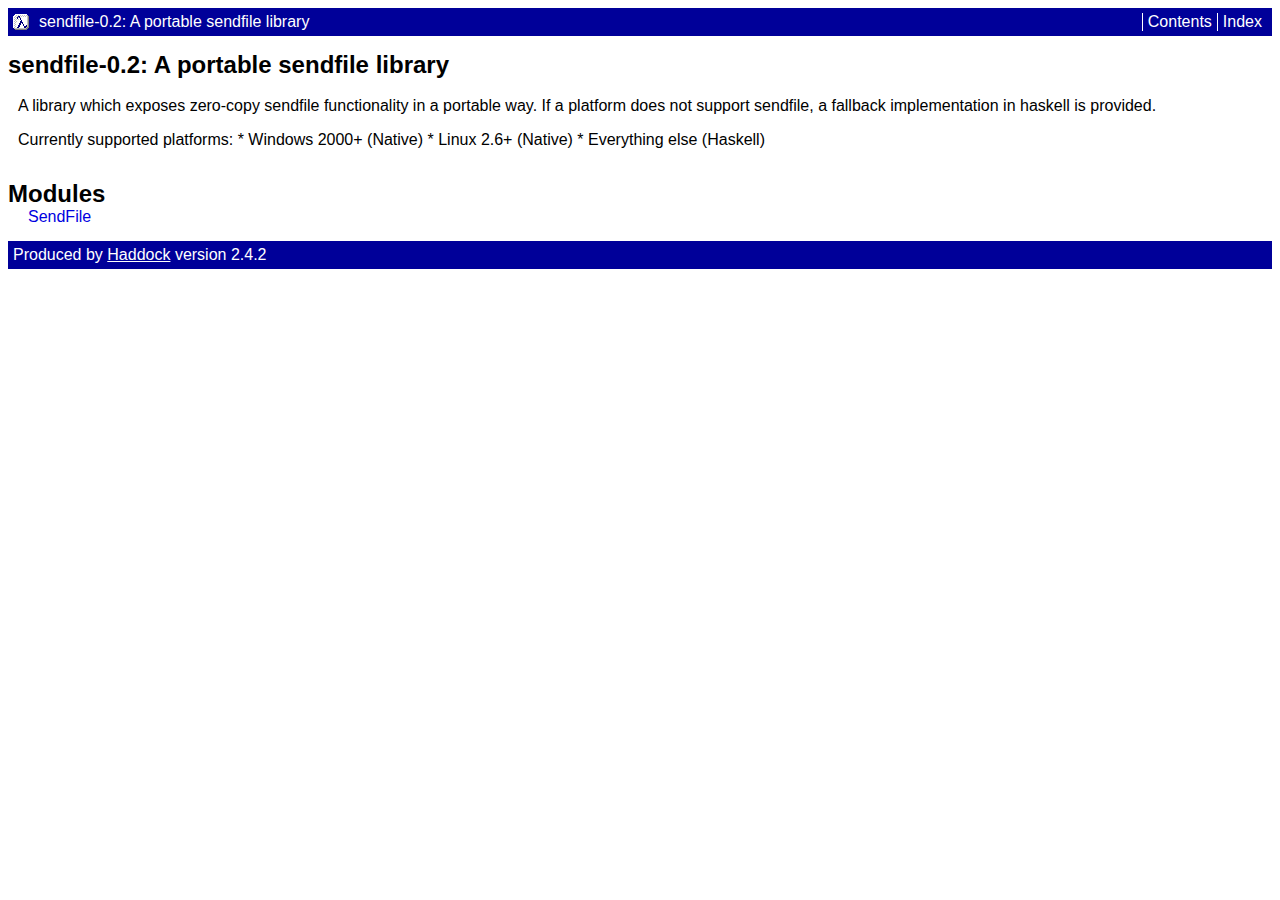
<file: doc/html/sendfile/index.html>
<!DOCTYPE HTML PUBLIC "-//W3C//DTD HTML 4.01 Transitional//EN" "http://www.w3.org/TR/html4/loose.dtd">
<!--Rendered using the Haskell Html Library v0.2-->
<HTML
><HEAD
><META HTTP-EQUIV="Content-Type" CONTENT="text/html; charset=UTF-8"
><TITLE
>sendfile-0.2: A portable sendfile library</TITLE
><LINK HREF="haddock.css" REL="stylesheet" TYPE="text/css"
><SCRIPT SRC="haddock-util.js" TYPE="text/javascript"
></SCRIPT
></HEAD
><BODY
><TABLE CLASS="vanilla" CELLSPACING="0" CELLPADDING="0"
><TR
><TD CLASS="topbar"
><TABLE CLASS="vanilla" CELLSPACING="0" CELLPADDING="0"
><TR
><TD
><IMG SRC="haskell_icon.gif" WIDTH="16" HEIGHT="16" ALT=" "
></TD
><TD CLASS="title"
>sendfile-0.2: A portable sendfile library</TD
><TD CLASS="topbut"
><A HREF="index.html"
>Contents</A
></TD
><TD CLASS="topbut"
><A HREF="doc-index.html"
>Index</A
></TD
></TR
></TABLE
></TD
></TR
><TR
><TD CLASS="section1"
>sendfile-0.2: A portable sendfile library</TD
></TR
><TR
><TD CLASS="doc"
><P
>A library which exposes zero-copy sendfile functionality in a portable way. If a platform does not support sendfile, a fallback implementation in haskell is provided.
</P
><P
>Currently supported platforms:
* Windows 2000+ (Native)
* Linux 2.6+ (Native)
* Everything else (Haskell)
</P
></TD
></TR
><TR
><TD CLASS="section1"
>Modules</TD
></TR
><TR
><TD
><TABLE CLASS="vanilla2" CELLSPACING="0" CELLPADDING="0"
><TR
><TD STYLE="padding-left: 1.25em;width: 50em"
><A HREF="SendFile.html"
>SendFile</A
></TD
><TD
></TD
><TD
></TD
></TR
></TABLE
></TD
></TR
><TR
><TD CLASS="s15"
></TD
></TR
><TR
><TD CLASS="botbar"
>Produced by <A HREF="http://www.haskell.org/haddock/"
>Haddock</A
> version 2.4.2</TD
></TR
></TABLE
></BODY
></HTML
>
</file>
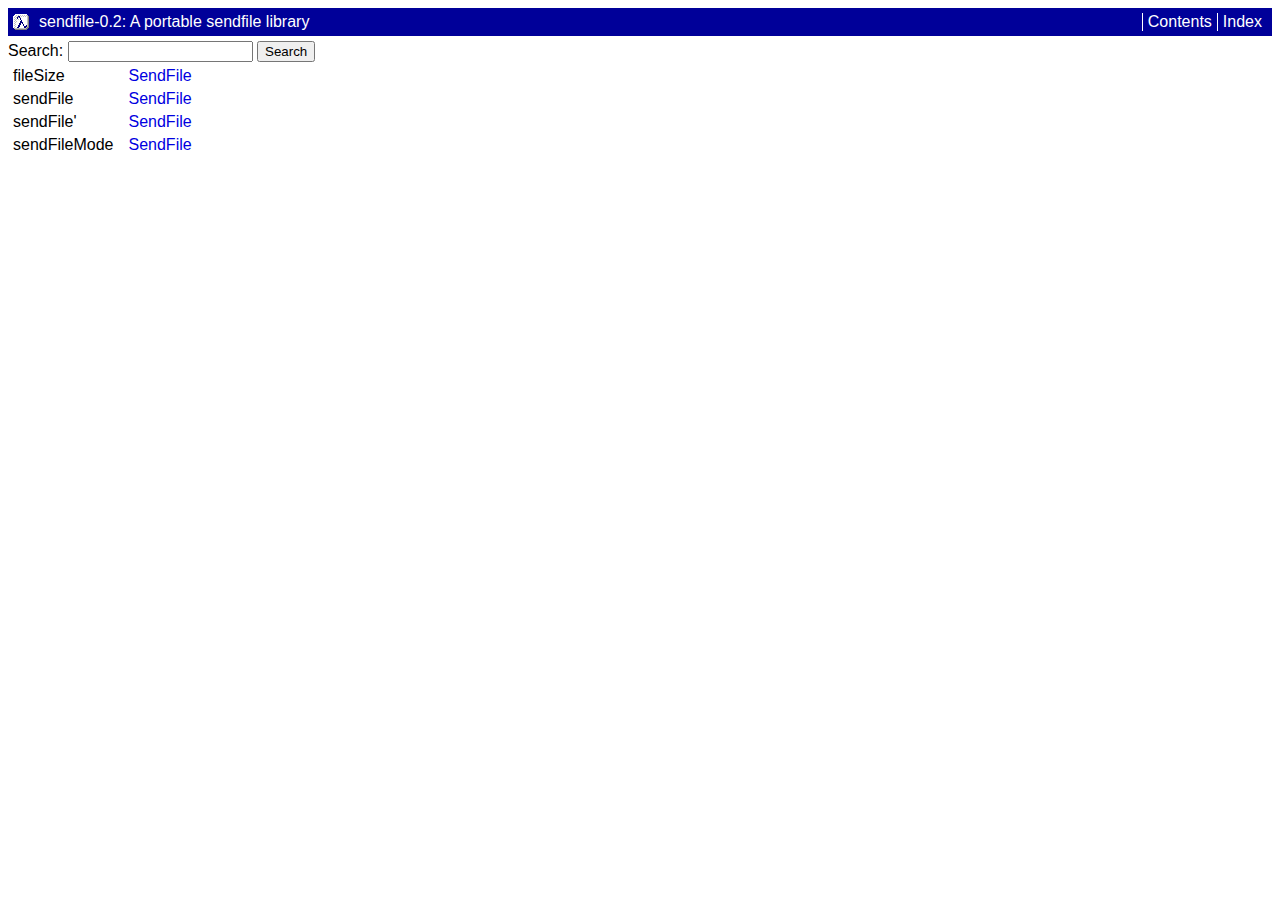
<file: doc/html/sendfile/doc-index.html>
<!DOCTYPE HTML PUBLIC "-//W3C//DTD HTML 4.01 Transitional//EN" "http://www.w3.org/TR/html4/loose.dtd">
<!--Rendered using the Haskell Html Library v0.2-->
<HTML
><HEAD
><META HTTP-EQUIV="Content-Type" CONTENT="text/html; charset=UTF-8"
><TITLE
>sendfile-0.2: A portable sendfile library (Index)</TITLE
><LINK HREF="haddock.css" REL="stylesheet" TYPE="text/css"
><SCRIPT SRC="haddock-util.js" TYPE="text/javascript"
></SCRIPT
></HEAD
><BODY
><TABLE CLASS="vanilla" CELLSPACING="0" CELLPADDING="0"
><TR
><TD CLASS="topbar"
><TABLE CLASS="vanilla" CELLSPACING="0" CELLPADDING="0"
><TR
><TD
><IMG SRC="haskell_icon.gif" WIDTH="16" HEIGHT="16" ALT=" "
></TD
><TD CLASS="title"
>sendfile-0.2: A portable sendfile library</TD
><TD CLASS="topbut"
><A HREF="index.html"
>Contents</A
></TD
><TD CLASS="topbut"
><A HREF="doc-index.html"
>Index</A
></TD
></TR
></TABLE
></TD
></TR
><TR
><TD COLSPAN="2" STYLE="padding-top:5px;"
><FORM onsubmit="full_search(); return false;" ACTION=""
>Search: <INPUT ID="searchbox" onkeyup="quick_search()"
> <INPUT VALUE="Search" TYPE="submit"
> <SPAN ID="searchmsg"
> </SPAN
></FORM
></TD
></TR
><TR
><TD
><TABLE ID="indexlist" CELLPADDING="0" CELLSPACING="5"
><TR CLASS="indexrow"
><TD CLASS="indexentry"
>fileSize</TD
><TD CLASS="indexlinks"
><A HREF="SendFile.html#v%3AfileSize"
>SendFile</A
></TD
></TR
><TR CLASS="indexrow"
><TD CLASS="indexentry"
>sendFile</TD
><TD CLASS="indexlinks"
><A HREF="SendFile.html#v%3AsendFile"
>SendFile</A
></TD
></TR
><TR CLASS="indexrow"
><TD CLASS="indexentry"
>sendFile'</TD
><TD CLASS="indexlinks"
><A HREF="SendFile.html#v%3AsendFile%27"
>SendFile</A
></TD
></TR
><TR CLASS="indexrow"
><TD CLASS="indexentry"
>sendFileMode</TD
><TD CLASS="indexlinks"
><A HREF="SendFile.html#v%3AsendFileMode"
>SendFile</A
></TD
></TR
></TABLE
></TD
></TR
></TABLE
></BODY
></HTML
>
</file>
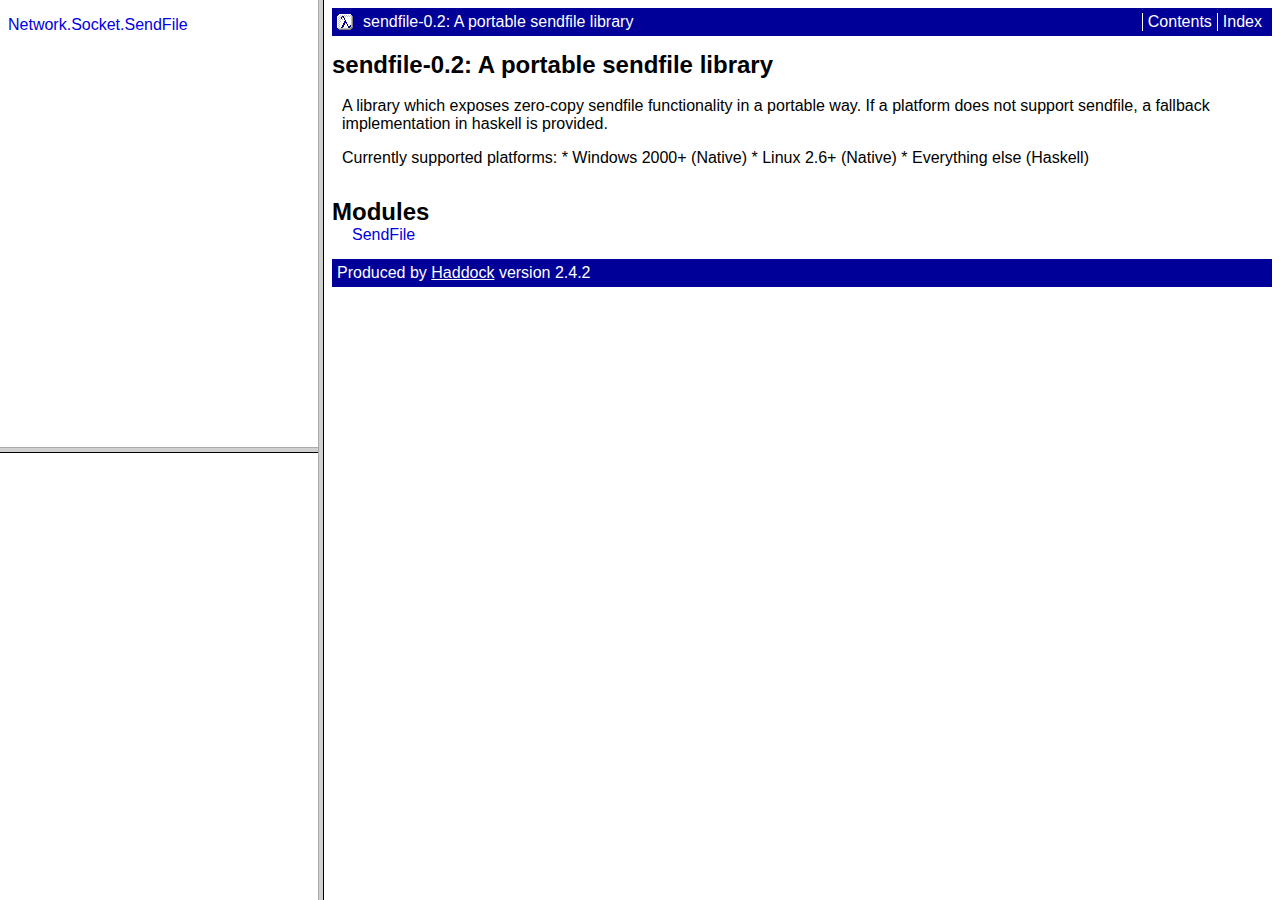
<file: doc/html/sendfile/frames.html>
<html>
<head>
<script type="text/javascript"><!--
/*

  The synopsis frame needs to be updated using javascript, so we hide
  it by default and only show it if javascript is enabled.

  TODO: provide some means to disable it.
*/
function load() {
  var d = document.getElementById("inner-fs");
  d.rows = "50%,50%";
}
--></script>
<frameset id="outer-fs" cols="25%,75%" onload="load()">
  <frameset id="inner-fs" rows="100%,0%">

    <frame src="index-frames.html" name="modules">
    <frame src="" name="synopsis">

  </frameset>
  <frame src="index.html" name="main">

</frameset>

</html>
</file>
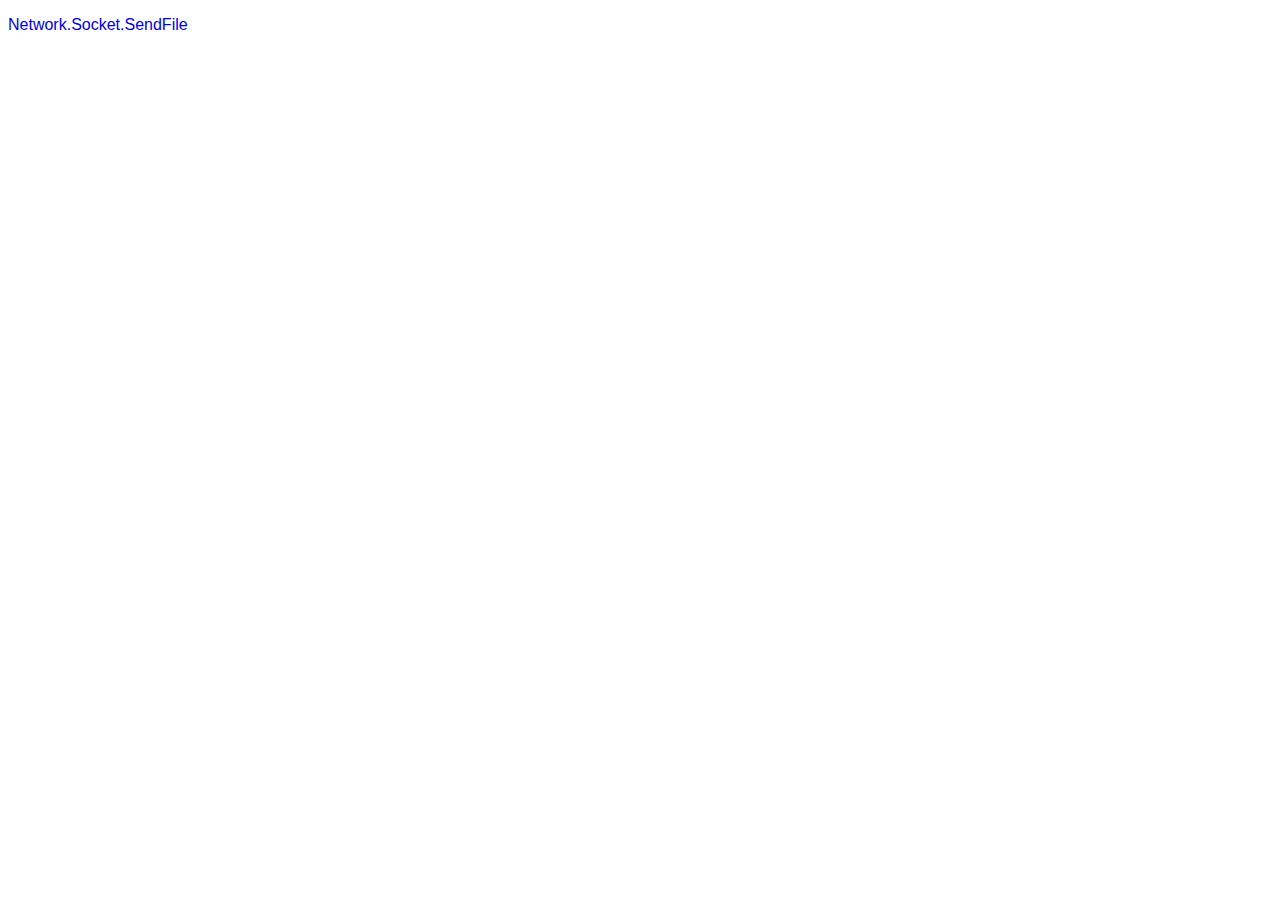
<file: doc/html/sendfile/index-frames.html>
<!DOCTYPE HTML PUBLIC "-//W3C//DTD HTML 4.01 Transitional//EN" "http://www.w3.org/TR/html4/loose.dtd">
<!--Rendered using the Haskell Html Library v0.2-->
<HTML
><HEAD
><META HTTP-EQUIV="Content-Type" CONTENT="text/html; charset=UTF-8"
><TITLE
>sendfile-0.2: A portable sendfile library</TITLE
><LINK HREF="haddock.css" REL="stylesheet" TYPE="text/css"
><SCRIPT SRC="haddock-util.js" TYPE="text/javascript"
></SCRIPT
></HEAD
><BODY
><TABLE CLASS="vanilla" CELLSPACING="0" CELLPADDING="0"
><P
><A HREF="Network-Socket-SendFile.html" TARGET="main"
>Network.Socket.SendFile</A
><BR
></P
></TABLE
></BODY
></HTML
>
</file>
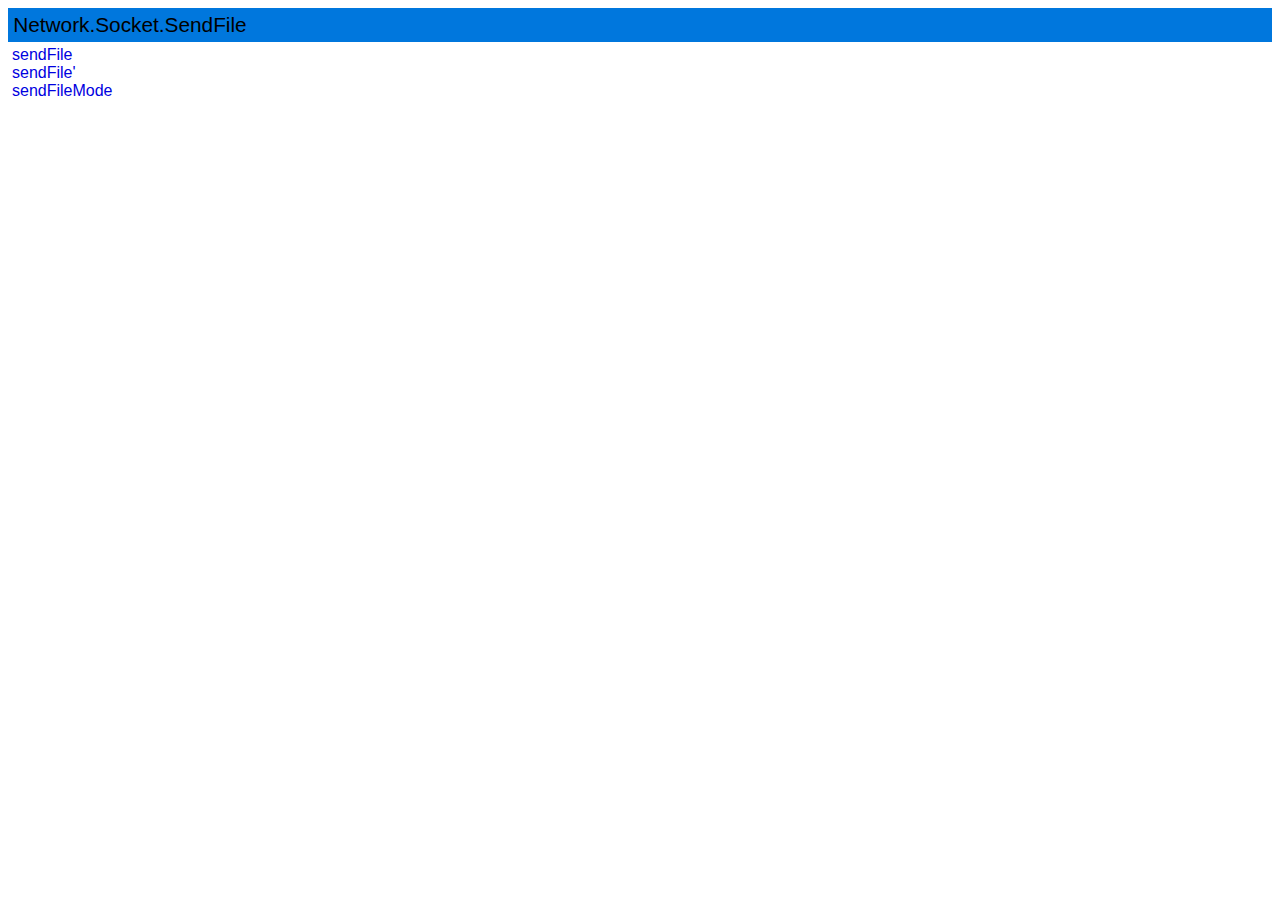
<file: doc/html/sendfile/mini_Network-Socket-SendFile.html>
<!DOCTYPE HTML PUBLIC "-//W3C//DTD HTML 4.01 Transitional//EN" "http://www.w3.org/TR/html4/loose.dtd">
<!--Rendered using the Haskell Html Library v0.2-->
<HTML
><HEAD
><META HTTP-EQUIV="Content-Type" CONTENT="text/html; charset=UTF-8"
><TITLE
>Network.Socket.SendFile</TITLE
><LINK HREF="haddock.css" REL="stylesheet" TYPE="text/css"
><SCRIPT SRC="haddock-util.js" TYPE="text/javascript"
></SCRIPT
></HEAD
><BODY
><DIV CLASS="outer"
><DIV CLASS="mini-topbar"
>Network.Socket.SendFile</DIV
><DIV CLASS="mini-synopsis"
><DIV CLASS="decl"
><A HREF="Network-Socket-SendFile.html#v%3AsendFile" TARGET="main"
>sendFile</A
></DIV
> <DIV CLASS="decl"
><A HREF="Network-Socket-SendFile.html#v%3AsendFile%27" TARGET="main"
>sendFile'</A
></DIV
> <DIV CLASS="decl"
><A HREF="Network-Socket-SendFile.html#v%3AsendFileMode" TARGET="main"
>sendFileMode</A
></DIV
></DIV
></DIV
></BODY
></HTML
>
</file>
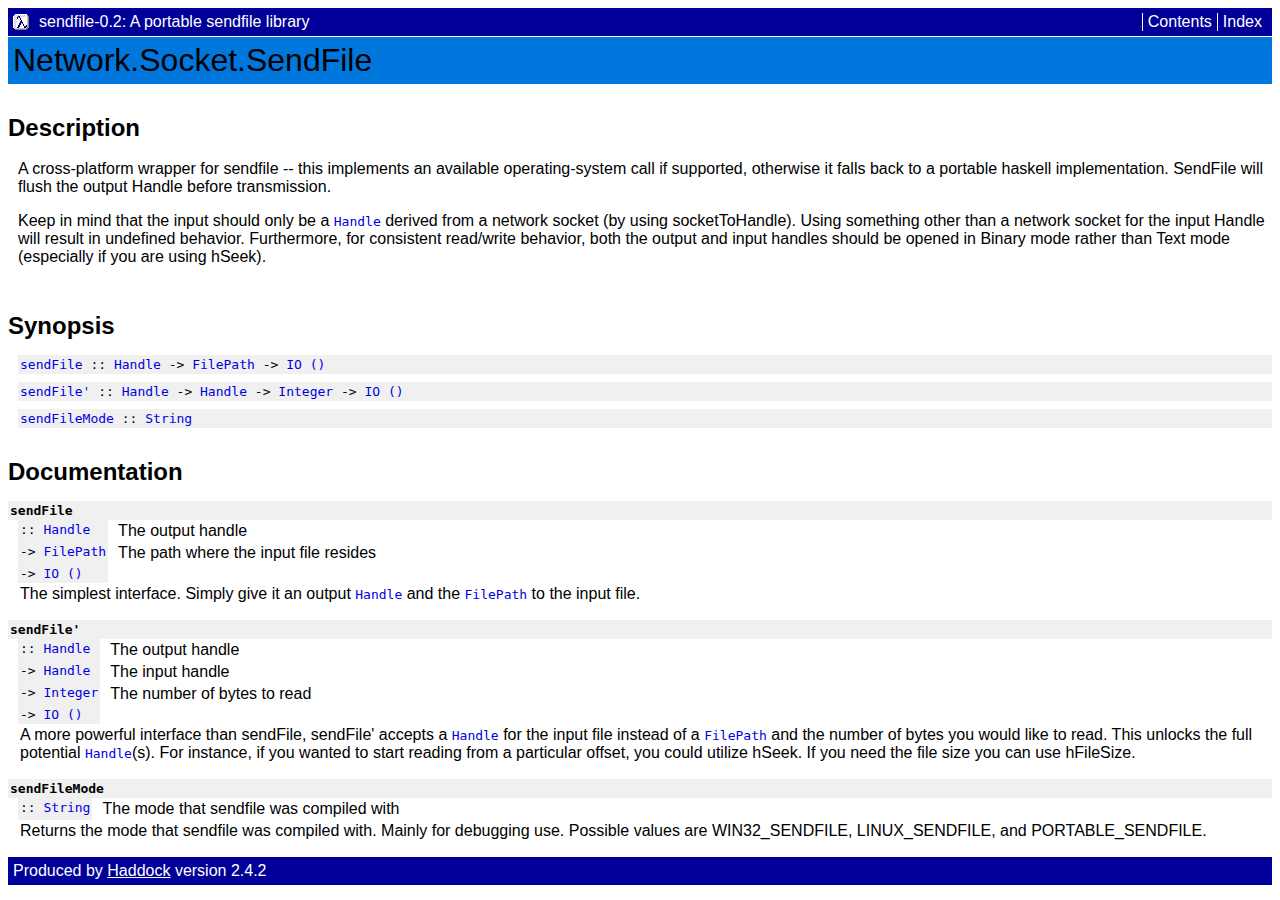
<file: doc/html/sendfile/Network-Socket-SendFile.html>
<!DOCTYPE HTML PUBLIC "-//W3C//DTD HTML 4.01 Transitional//EN" "http://www.w3.org/TR/html4/loose.dtd">
<!--Rendered using the Haskell Html Library v0.2-->
<HTML
><HEAD
><META HTTP-EQUIV="Content-Type" CONTENT="text/html; charset=UTF-8"
><TITLE
>Network.Socket.SendFile</TITLE
><LINK HREF="haddock.css" REL="stylesheet" TYPE="text/css"
><SCRIPT SRC="haddock-util.js" TYPE="text/javascript"
></SCRIPT
><SCRIPT TYPE="text/javascript"
>window.onload = function () {setSynopsis("mini_Network-Socket-SendFile.html")};</SCRIPT
></HEAD
><BODY
><TABLE CLASS="vanilla" CELLSPACING="0" CELLPADDING="0"
><TR
><TD CLASS="topbar"
><TABLE CLASS="vanilla" CELLSPACING="0" CELLPADDING="0"
><TR
><TD
><IMG SRC="haskell_icon.gif" WIDTH="16" HEIGHT="16" ALT=" "
></TD
><TD CLASS="title"
>sendfile-0.2: A portable sendfile library</TD
><TD CLASS="topbut"
><A HREF="index.html"
>Contents</A
></TD
><TD CLASS="topbut"
><A HREF="doc-index.html"
>Index</A
></TD
></TR
></TABLE
></TD
></TR
><TR
><TD CLASS="modulebar"
><TABLE CLASS="vanilla" CELLSPACING="0" CELLPADDING="0"
><TR
><TD
><FONT SIZE="6"
>Network.Socket.SendFile</FONT
></TD
></TR
></TABLE
></TD
></TR
><TR
><TD CLASS="s15"
></TD
></TR
><TR
><TD CLASS="section1"
>Description</TD
></TR
><TR
><TD CLASS="doc"
><P
>A cross-platform wrapper for sendfile -- this implements an available operating-system call if supported, otherwise it falls back to a portable haskell implementation. SendFile will flush the output Handle before transmission.
</P
><P
>Keep in mind that the input should only be a <TT
><A HREF="$httptopdir/doc/libraries/base/System-IO.html#t%3AHandle"
>Handle</A
></TT
> derived from a network socket (by using socketToHandle). Using something other than a network socket for the input Handle will result in undefined behavior. Furthermore, for consistent read/write behavior, both the output and input handles should be opened in Binary mode rather than Text mode (especially if you are using hSeek).
</P
></TD
></TR
><TR
><TD CLASS="s15"
></TD
></TR
><TR
><TD CLASS="section1"
>Synopsis</TD
></TR
><TR
><TD CLASS="s15"
></TD
></TR
><TR
><TD CLASS="body"
><TABLE CLASS="vanilla" CELLSPACING="0" CELLPADDING="0"
><TR
><TD CLASS="decl"
><A HREF="#v%3AsendFile"
>sendFile</A
> :: <A HREF="$httptopdir/doc/libraries/base/System-IO.html#t%3AHandle"
>Handle</A
> -&gt; <A HREF="$httptopdir/doc/libraries/base/System-IO.html#t%3AFilePath"
>FilePath</A
> -&gt; <A HREF="$httptopdir/doc/libraries/base/System-IO.html#t%3AIO"
>IO</A
> <A HREF="$httptopdir/doc/libraries/ghc-prim/GHC-Unit.html#t%3A%28%29"
>()</A
></TD
></TR
><TR
><TD CLASS="s8"
></TD
></TR
><TR
><TD CLASS="decl"
><A HREF="#v%3AsendFile%27"
>sendFile'</A
> :: <A HREF="$httptopdir/doc/libraries/base/System-IO.html#t%3AHandle"
>Handle</A
> -&gt; <A HREF="$httptopdir/doc/libraries/base/System-IO.html#t%3AHandle"
>Handle</A
> -&gt; <A HREF="$httptopdir/doc/libraries/integer/GHC-Integer.html#t%3AInteger"
>Integer</A
> -&gt; <A HREF="$httptopdir/doc/libraries/base/System-IO.html#t%3AIO"
>IO</A
> <A HREF="$httptopdir/doc/libraries/ghc-prim/GHC-Unit.html#t%3A%28%29"
>()</A
></TD
></TR
><TR
><TD CLASS="s8"
></TD
></TR
><TR
><TD CLASS="decl"
><A HREF="#v%3AsendFileMode"
>sendFileMode</A
> :: <A HREF="$httptopdir/doc/libraries/base/Data-Char.html#t%3AString"
>String</A
></TD
></TR
></TABLE
></TD
></TR
><TR
><TD CLASS="s15"
></TD
></TR
><TR
><TD CLASS="section1"
>Documentation</TD
></TR
><TR
><TD CLASS="s15"
></TD
></TR
><TR
><TD CLASS="decl"
><A NAME="v:sendFile"
><A NAME="v%3AsendFile"
></A
></A
><B
>sendFile</B
></TD
></TR
><TR
><TD CLASS="body"
><TABLE CLASS="vanilla" CELLSPACING="0" CELLPADDING="0"
><TR
><TD CLASS="arg"
>:: <A HREF="$httptopdir/doc/libraries/base/System-IO.html#t%3AHandle"
>Handle</A
></TD
><TD CLASS="rdoc"
>The output handle
</TD
></TR
><TR
><TD CLASS="arg"
>-&gt; <A HREF="$httptopdir/doc/libraries/base/System-IO.html#t%3AFilePath"
>FilePath</A
></TD
><TD CLASS="rdoc"
>The path where the input file resides
</TD
></TR
><TR
><TD CLASS="arg"
>-&gt; <A HREF="$httptopdir/doc/libraries/base/System-IO.html#t%3AIO"
>IO</A
> <A HREF="$httptopdir/doc/libraries/ghc-prim/GHC-Unit.html#t%3A%28%29"
>()</A
></TD
><TD CLASS="rdoc"
></TD
></TR
><TR
><TD CLASS="ndoc" COLSPAN="2"
>The simplest interface. Simply give it an output <TT
><A HREF="$httptopdir/doc/libraries/base/System-IO.html#t%3AHandle"
>Handle</A
></TT
> and the <TT
><A HREF="$httptopdir/doc/libraries/base/System-IO.html#t%3AFilePath"
>FilePath</A
></TT
> to the input file.
</TD
></TR
></TABLE
></TD
></TR
><TR
><TD CLASS="s15"
></TD
></TR
><TR
><TD CLASS="decl"
><A NAME="v:sendFile'"
><A NAME="v%3AsendFile%27"
></A
></A
><B
>sendFile'</B
></TD
></TR
><TR
><TD CLASS="body"
><TABLE CLASS="vanilla" CELLSPACING="0" CELLPADDING="0"
><TR
><TD CLASS="arg"
>:: <A HREF="$httptopdir/doc/libraries/base/System-IO.html#t%3AHandle"
>Handle</A
></TD
><TD CLASS="rdoc"
>The output handle
</TD
></TR
><TR
><TD CLASS="arg"
>-&gt; <A HREF="$httptopdir/doc/libraries/base/System-IO.html#t%3AHandle"
>Handle</A
></TD
><TD CLASS="rdoc"
>The input handle
</TD
></TR
><TR
><TD CLASS="arg"
>-&gt; <A HREF="$httptopdir/doc/libraries/integer/GHC-Integer.html#t%3AInteger"
>Integer</A
></TD
><TD CLASS="rdoc"
>The number of bytes to read
</TD
></TR
><TR
><TD CLASS="arg"
>-&gt; <A HREF="$httptopdir/doc/libraries/base/System-IO.html#t%3AIO"
>IO</A
> <A HREF="$httptopdir/doc/libraries/ghc-prim/GHC-Unit.html#t%3A%28%29"
>()</A
></TD
><TD CLASS="rdoc"
></TD
></TR
><TR
><TD CLASS="ndoc" COLSPAN="2"
>A more powerful interface than sendFile, sendFile' accepts a <TT
><A HREF="$httptopdir/doc/libraries/base/System-IO.html#t%3AHandle"
>Handle</A
></TT
> for the input file instead of a <TT
><A HREF="$httptopdir/doc/libraries/base/System-IO.html#t%3AFilePath"
>FilePath</A
></TT
> and the number of bytes you would like to read. This unlocks the full potential <TT
><A HREF="$httptopdir/doc/libraries/base/System-IO.html#t%3AHandle"
>Handle</A
></TT
>(s). For instance, if you wanted to start reading from a particular offset, you could utilize hSeek. If you need the file size you can use hFileSize.
</TD
></TR
></TABLE
></TD
></TR
><TR
><TD CLASS="s15"
></TD
></TR
><TR
><TD CLASS="decl"
><A NAME="v:sendFileMode"
><A NAME="v%3AsendFileMode"
></A
></A
><B
>sendFileMode</B
></TD
></TR
><TR
><TD CLASS="body"
><TABLE CLASS="vanilla" CELLSPACING="0" CELLPADDING="0"
><TR
><TD CLASS="arg"
>:: <A HREF="$httptopdir/doc/libraries/base/Data-Char.html#t%3AString"
>String</A
></TD
><TD CLASS="rdoc"
>The mode that sendfile was compiled with
</TD
></TR
><TR
><TD CLASS="ndoc" COLSPAN="2"
>Returns the mode that sendfile was compiled with. Mainly for debugging use. Possible values are WIN32_SENDFILE, LINUX_SENDFILE, and PORTABLE_SENDFILE.
</TD
></TR
></TABLE
></TD
></TR
><TR
><TD CLASS="s15"
></TD
></TR
><TR
><TD CLASS="botbar"
>Produced by <A HREF="http://www.haskell.org/haddock/"
>Haddock</A
> version 2.4.2</TD
></TR
></TABLE
></BODY
></HTML
>
</file>
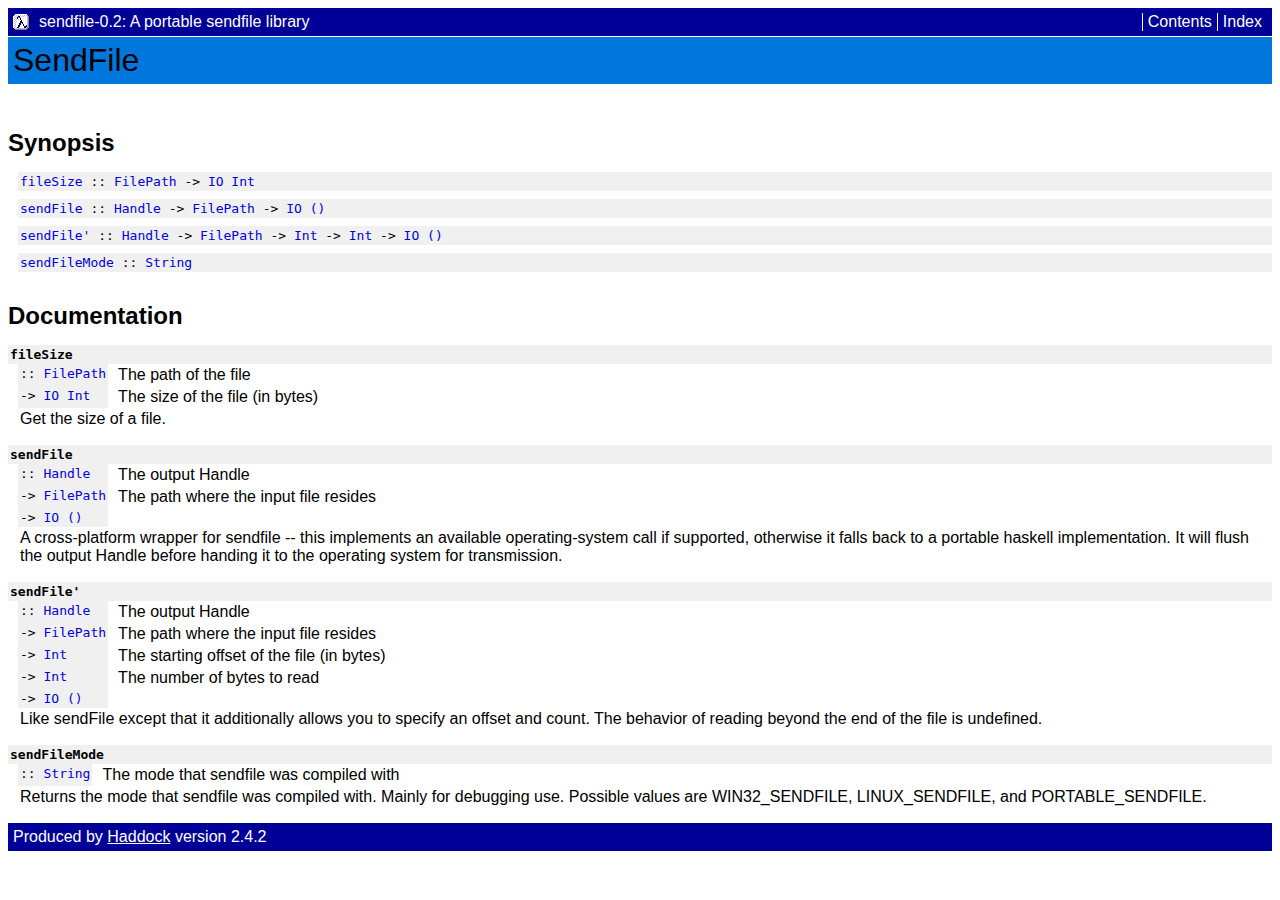
<file: doc/html/sendfile/SendFile.html>
<!DOCTYPE HTML PUBLIC "-//W3C//DTD HTML 4.01 Transitional//EN" "http://www.w3.org/TR/html4/loose.dtd">
<!--Rendered using the Haskell Html Library v0.2-->
<HTML
><HEAD
><META HTTP-EQUIV="Content-Type" CONTENT="text/html; charset=UTF-8"
><TITLE
>SendFile</TITLE
><LINK HREF="haddock.css" REL="stylesheet" TYPE="text/css"
><SCRIPT SRC="haddock-util.js" TYPE="text/javascript"
></SCRIPT
><SCRIPT TYPE="text/javascript"
>window.onload = function () {setSynopsis("mini_SendFile.html")};</SCRIPT
></HEAD
><BODY
><TABLE CLASS="vanilla" CELLSPACING="0" CELLPADDING="0"
><TR
><TD CLASS="topbar"
><TABLE CLASS="vanilla" CELLSPACING="0" CELLPADDING="0"
><TR
><TD
><IMG SRC="haskell_icon.gif" WIDTH="16" HEIGHT="16" ALT=" "
></TD
><TD CLASS="title"
>sendfile-0.2: A portable sendfile library</TD
><TD CLASS="topbut"
><A HREF="index.html"
>Contents</A
></TD
><TD CLASS="topbut"
><A HREF="doc-index.html"
>Index</A
></TD
></TR
></TABLE
></TD
></TR
><TR
><TD CLASS="modulebar"
><TABLE CLASS="vanilla" CELLSPACING="0" CELLPADDING="0"
><TR
><TD
><FONT SIZE="6"
>SendFile</FONT
></TD
></TR
></TABLE
></TD
></TR
><TR
><TD CLASS="s15"
></TD
></TR
><TR
><TD CLASS="s15"
></TD
></TR
><TR
><TD CLASS="section1"
>Synopsis</TD
></TR
><TR
><TD CLASS="s15"
></TD
></TR
><TR
><TD CLASS="body"
><TABLE CLASS="vanilla" CELLSPACING="0" CELLPADDING="0"
><TR
><TD CLASS="decl"
><A HREF="#v%3AfileSize"
>fileSize</A
> :: <A HREF="/usr/local/share/doc/ghc/libraries/base/System-IO.html#t%3AFilePath"
>FilePath</A
> -&gt; <A HREF="/usr/local/share/doc/ghc/libraries/base/System-IO.html#t%3AIO"
>IO</A
> <A HREF="/usr/local/share/doc/ghc/libraries/ghc-prim/GHC-Types.html#t%3AInt"
>Int</A
></TD
></TR
><TR
><TD CLASS="s8"
></TD
></TR
><TR
><TD CLASS="decl"
><A HREF="#v%3AsendFile"
>sendFile</A
> :: <A HREF="/usr/local/share/doc/ghc/libraries/base/System-IO.html#t%3AHandle"
>Handle</A
> -&gt; <A HREF="/usr/local/share/doc/ghc/libraries/base/System-IO.html#t%3AFilePath"
>FilePath</A
> -&gt; <A HREF="/usr/local/share/doc/ghc/libraries/base/System-IO.html#t%3AIO"
>IO</A
> <A HREF="/usr/local/share/doc/ghc/libraries/ghc-prim/GHC-Unit.html#t%3A%28%29"
>()</A
></TD
></TR
><TR
><TD CLASS="s8"
></TD
></TR
><TR
><TD CLASS="decl"
><A HREF="#v%3AsendFile%27"
>sendFile'</A
> :: <A HREF="/usr/local/share/doc/ghc/libraries/base/System-IO.html#t%3AHandle"
>Handle</A
> -&gt; <A HREF="/usr/local/share/doc/ghc/libraries/base/System-IO.html#t%3AFilePath"
>FilePath</A
> -&gt; <A HREF="/usr/local/share/doc/ghc/libraries/ghc-prim/GHC-Types.html#t%3AInt"
>Int</A
> -&gt; <A HREF="/usr/local/share/doc/ghc/libraries/ghc-prim/GHC-Types.html#t%3AInt"
>Int</A
> -&gt; <A HREF="/usr/local/share/doc/ghc/libraries/base/System-IO.html#t%3AIO"
>IO</A
> <A HREF="/usr/local/share/doc/ghc/libraries/ghc-prim/GHC-Unit.html#t%3A%28%29"
>()</A
></TD
></TR
><TR
><TD CLASS="s8"
></TD
></TR
><TR
><TD CLASS="decl"
><A HREF="#v%3AsendFileMode"
>sendFileMode</A
> :: <A HREF="/usr/local/share/doc/ghc/libraries/base/Data-Char.html#t%3AString"
>String</A
></TD
></TR
></TABLE
></TD
></TR
><TR
><TD CLASS="s15"
></TD
></TR
><TR
><TD CLASS="section1"
>Documentation</TD
></TR
><TR
><TD CLASS="s15"
></TD
></TR
><TR
><TD CLASS="decl"
><A NAME="v:fileSize"
><A NAME="v%3AfileSize"
></A
></A
><B
>fileSize</B
></TD
></TR
><TR
><TD CLASS="body"
><TABLE CLASS="vanilla" CELLSPACING="0" CELLPADDING="0"
><TR
><TD CLASS="arg"
>:: <A HREF="/usr/local/share/doc/ghc/libraries/base/System-IO.html#t%3AFilePath"
>FilePath</A
></TD
><TD CLASS="rdoc"
>The path of the file
</TD
></TR
><TR
><TD CLASS="arg"
>-&gt; <A HREF="/usr/local/share/doc/ghc/libraries/base/System-IO.html#t%3AIO"
>IO</A
> <A HREF="/usr/local/share/doc/ghc/libraries/ghc-prim/GHC-Types.html#t%3AInt"
>Int</A
></TD
><TD CLASS="rdoc"
>The size of the file (in bytes)
</TD
></TR
><TR
><TD CLASS="ndoc" COLSPAN="2"
>Get the size of a file.
</TD
></TR
></TABLE
></TD
></TR
><TR
><TD CLASS="s15"
></TD
></TR
><TR
><TD CLASS="decl"
><A NAME="v:sendFile"
><A NAME="v%3AsendFile"
></A
></A
><B
>sendFile</B
></TD
></TR
><TR
><TD CLASS="body"
><TABLE CLASS="vanilla" CELLSPACING="0" CELLPADDING="0"
><TR
><TD CLASS="arg"
>:: <A HREF="/usr/local/share/doc/ghc/libraries/base/System-IO.html#t%3AHandle"
>Handle</A
></TD
><TD CLASS="rdoc"
>The output Handle
</TD
></TR
><TR
><TD CLASS="arg"
>-&gt; <A HREF="/usr/local/share/doc/ghc/libraries/base/System-IO.html#t%3AFilePath"
>FilePath</A
></TD
><TD CLASS="rdoc"
>The path where the input file resides
</TD
></TR
><TR
><TD CLASS="arg"
>-&gt; <A HREF="/usr/local/share/doc/ghc/libraries/base/System-IO.html#t%3AIO"
>IO</A
> <A HREF="/usr/local/share/doc/ghc/libraries/ghc-prim/GHC-Unit.html#t%3A%28%29"
>()</A
></TD
><TD CLASS="rdoc"
></TD
></TR
><TR
><TD CLASS="ndoc" COLSPAN="2"
>A cross-platform wrapper for sendfile -- this implements an available operating-system call if supported, otherwise it falls back to a portable haskell implementation. It will flush the output Handle before handing it to the operating system for transmission.
</TD
></TR
></TABLE
></TD
></TR
><TR
><TD CLASS="s15"
></TD
></TR
><TR
><TD CLASS="decl"
><A NAME="v:sendFile'"
><A NAME="v%3AsendFile%27"
></A
></A
><B
>sendFile'</B
></TD
></TR
><TR
><TD CLASS="body"
><TABLE CLASS="vanilla" CELLSPACING="0" CELLPADDING="0"
><TR
><TD CLASS="arg"
>:: <A HREF="/usr/local/share/doc/ghc/libraries/base/System-IO.html#t%3AHandle"
>Handle</A
></TD
><TD CLASS="rdoc"
>The output Handle
</TD
></TR
><TR
><TD CLASS="arg"
>-&gt; <A HREF="/usr/local/share/doc/ghc/libraries/base/System-IO.html#t%3AFilePath"
>FilePath</A
></TD
><TD CLASS="rdoc"
>The path where the input file resides
</TD
></TR
><TR
><TD CLASS="arg"
>-&gt; <A HREF="/usr/local/share/doc/ghc/libraries/ghc-prim/GHC-Types.html#t%3AInt"
>Int</A
></TD
><TD CLASS="rdoc"
>The starting offset of the file (in bytes)
</TD
></TR
><TR
><TD CLASS="arg"
>-&gt; <A HREF="/usr/local/share/doc/ghc/libraries/ghc-prim/GHC-Types.html#t%3AInt"
>Int</A
></TD
><TD CLASS="rdoc"
>The number of bytes to read
</TD
></TR
><TR
><TD CLASS="arg"
>-&gt; <A HREF="/usr/local/share/doc/ghc/libraries/base/System-IO.html#t%3AIO"
>IO</A
> <A HREF="/usr/local/share/doc/ghc/libraries/ghc-prim/GHC-Unit.html#t%3A%28%29"
>()</A
></TD
><TD CLASS="rdoc"
></TD
></TR
><TR
><TD CLASS="ndoc" COLSPAN="2"
>Like sendFile except that it additionally allows you to specify an offset and count. The behavior of reading beyond the end of the file is undefined.
</TD
></TR
></TABLE
></TD
></TR
><TR
><TD CLASS="s15"
></TD
></TR
><TR
><TD CLASS="decl"
><A NAME="v:sendFileMode"
><A NAME="v%3AsendFileMode"
></A
></A
><B
>sendFileMode</B
></TD
></TR
><TR
><TD CLASS="body"
><TABLE CLASS="vanilla" CELLSPACING="0" CELLPADDING="0"
><TR
><TD CLASS="arg"
>:: <A HREF="/usr/local/share/doc/ghc/libraries/base/Data-Char.html#t%3AString"
>String</A
></TD
><TD CLASS="rdoc"
>The mode that sendfile was compiled with
</TD
></TR
><TR
><TD CLASS="ndoc" COLSPAN="2"
>Returns the mode that sendfile was compiled with. Mainly for debugging use. Possible values are WIN32_SENDFILE, LINUX_SENDFILE, and PORTABLE_SENDFILE.
</TD
></TR
></TABLE
></TD
></TR
><TR
><TD CLASS="s15"
></TD
></TR
><TR
><TD CLASS="botbar"
>Produced by <A HREF="http://www.haskell.org/haddock/"
>Haddock</A
> version 2.4.2</TD
></TR
></TABLE
></BODY
></HTML
>
</file>
<file: doc/html/sendfile/haddock.css>
/* -------- Global things --------- */

BODY { 
  background-color: #ffffff;
  color: #000000;
  font-family: sans-serif;
  padding: 0 0;
  } 

A:link    { color: #0000e0; text-decoration: none }
A:visited { color: #0000a0; text-decoration: none }
A:hover   { background-color: #e0e0ff; text-decoration: none }

TABLE.vanilla {
  width: 100%;
  border-width: 0px;
  /* I can't seem to specify cellspacing or cellpadding properly using CSS... */
}

TABLE.vanilla2 {
  border-width: 0px;
}

/* <TT> font is a little too small in MSIE */
TT  { font-size: 100%; }
PRE { font-size: 100%; }

LI P { margin: 0pt } 

TD {
  border-width: 0px;
}

TABLE.narrow {
  border-width: 0px;
}

TD.s8  {  height: 8px;  }
TD.s15 {  height: 15px; }

SPAN.keyword { text-decoration: underline; }

/* Resize the buttom image to match the text size */
IMG.coll { width : 0.75em; height: 0.75em; margin-bottom: 0; margin-right: 0.5em }

/* --------- Contents page ---------- */

DIV.node {
  padding-left: 3em;
}

DIV.cnode {
  padding-left: 1.75em;
}

SPAN.pkg {
  position: absolute;
  left: 50em;
}

/* --------- Documentation elements ---------- */

TD.children {
  padding-left: 25px;
  }

TD.synopsis {
  padding: 2px;
  background-color: #f0f0f0;
  font-family: monospace
 }

TD.decl { 
  padding: 2px;
  background-color: #f0f0f0; 
  font-family: monospace;
  vertical-align: top;
  }

TD.topdecl {
  padding: 2px;
  background-color: #f0f0f0;
  font-family: monospace;
  vertical-align: top;
}

TABLE.declbar {
  border-spacing: 0px;
 }

TD.declname {
  width: 100%;
 }

TD.declbut {
  padding-left: 5px;
  padding-right: 5px;
  border-left-width: 1px;
  border-left-color: #000099;
  border-left-style: solid;
  white-space: nowrap;
  font-size: small;
 }

/* 
  arg is just like decl, except that wrapping is not allowed.  It is
  used for function and constructor arguments which have a text box
  to the right, where if wrapping is allowed the text box squashes up
  the declaration by wrapping it.
*/
TD.arg { 
  padding: 2px;
  background-color: #f0f0f0; 
  font-family: monospace;
  vertical-align: top;
  white-space: nowrap;
  }

TD.recfield { padding-left: 20px }

TD.doc  { 
  padding-top: 2px;
  padding-left: 10px;
  }

TD.ndoc  { 
  padding: 2px;
  }

TD.rdoc  { 
  padding: 2px;
  padding-left: 10px;
  width: 100%;
  }

TD.body  { 
  padding-left: 10px
  }

TD.pkg {
  width: 100%;
  padding-left: 10px
}

TABLE.indexsearch TR.indexrow {
  display: none;
}
TABLE.indexsearch TR.indexshow {
  display: table-row;
}

TD.indexentry {
  vertical-align: top;
  padding-right: 10px
  }

TD.indexannot {
  vertical-align: top;
  padding-left: 20px;
  white-space: nowrap
  }

TD.indexlinks {
  width: 100%
  }

/* ------- Section Headings ------- */

TD.section1 {
  padding-top: 15px;
  font-weight: bold;
  font-size: 150%
  }

TD.section2 {
  padding-top: 10px;
  font-weight: bold;
  font-size: 130%
  }

TD.section3 {
  padding-top: 5px;
  font-weight: bold;
  font-size: 110%
  }

TD.section4 {
  font-weight: bold;
  font-size: 100%
  }

/* -------------- The title bar at the top of the page */

TD.infohead {
  color: #ffffff;
  font-weight: bold;
  padding-right: 10px;
  text-align: left;
}

TD.infoval {
  color: #ffffff;
  padding-right: 10px;
  text-align: left;
}

TD.topbar {
  background-color: #000099;
  padding: 5px;
}

TD.title {
  color: #ffffff;
  padding-left: 10px;
  width: 100%
  }

TD.topbut {
  padding-left: 5px;
  padding-right: 5px;
  border-left-width: 1px;
  border-left-color: #ffffff;
  border-left-style: solid;
  white-space: nowrap;
  }

TD.topbut A:link {
  color: #ffffff
  }

TD.topbut A:visited {
  color: #ffff00
  }

TD.topbut A:hover {
  background-color: #6060ff;
  }

TD.topbut:hover {
  background-color: #6060ff
  }

TD.modulebar { 
  background-color: #0077dd;
  padding: 5px;
  border-top-width: 1px;
  border-top-color: #ffffff;
  border-top-style: solid;
  }

/* --------- The page footer --------- */

TD.botbar {
  background-color: #000099;
  color: #ffffff;
  padding: 5px
  }
TD.botbar A:link {
  color: #ffffff;
  text-decoration: underline
  }
TD.botbar A:visited {
  color: #ffff00
  }
TD.botbar A:hover {
  background-color: #6060ff
  }

/* --------- Mini Synopsis for Frame View --------- */

.outer {
  margin: 0 0;
  padding: 0 0;
}

.mini-synopsis {
  padding: 0.25em 0.25em;
}

.mini-synopsis H1 { font-size: 130%; }
.mini-synopsis H2 { font-size: 110%; }
.mini-synopsis H3 { font-size: 100%; }
.mini-synopsis H1, .mini-synopsis H2, .mini-synopsis H3 {
  margin-top: 0.5em;
  margin-bottom: 0.25em;
  padding: 0 0;
}

.mini-synopsis H1 { border-bottom: 1px solid #ccc; }

.mini-topbar {
  font-size: 130%;
  background: #0077dd;
  padding: 0.25em;
}
</file>
